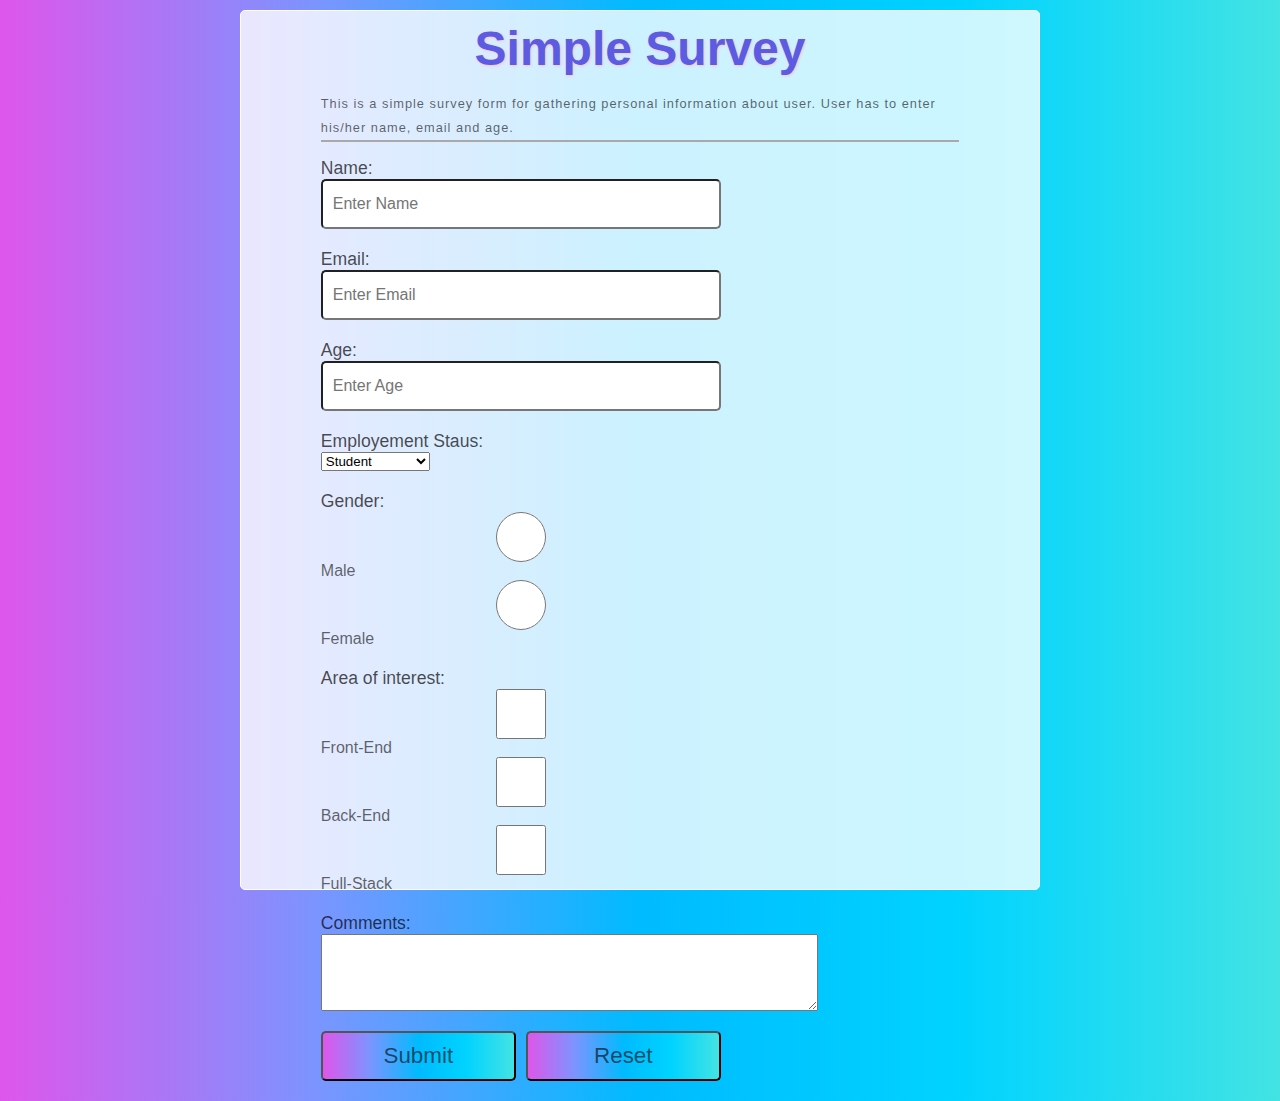
<file: Survay Form/index.html>
<!DOCTYPE html>
<html lang="en">
  <head>
    <meta charset="UTF-8" />
    <meta name="viewport" content="width=device-width, initial-scale=1.0" />
    <meta http-equiv="X-UA-Compatible" content="ie=edge" />
    <link rel="stylesheet" href="style.css" />
    <title>Simple Survey Form</title>
  </head>
  <body>
    <div class="container">
      <h1 id="title">Simple Survey</h1>
      <p id="description">
        This is a simple survey form for gathering personal information about user. User has to
        enter his/her name, email and age.
      </p>
      <form id="survey-form">
        <div class="form-group">
          <label for="name" id="name-label">Name:</label>
          <input type="text" name="name" id="name" placeholder="Enter Name" />
        </div>
        <div class="form-group">
          <label for="email" id="email-label">Email:</label>
          <input type="email" name="email" id="email" placeholder="Enter Email" />
        </div>
        <div class="form-group">
          <label for="number-label">Age:</label>
          <input type="number" name="age" id="number" placeholder="Enter Age" min="18" max="100" />
        </div>
        <div class="form-group">
          <label for="employementstatus">Employement Staus:</label>
          <select name="employementstatus" id="dropdown">
            <option>Student</option>
            <option>Employed</option>
            <option>Self-Employed</option>
          </select>
        </div>
        <div class="form-group">
          <label for="number-label">Gender:</label>
          <input type="radio" name="gender" id="gendermale" /> Male
          <input type="radio" name="gender" id="genderfemale" /> Female
        </div>
        <div class="form-group">
          <label for="number-label">Area of interest:</label>
          <input type="checkbox" name="frontend" id="frontend" value="frontend"> Front-End
          <input type="checkbox" name="frontend" id="frontend" value="frontend"> Back-End
          <input type="checkbox" name="frontend" id="frontend" value="frontend"> Full-Stack
        </div>
        <div class="form-group">
            <label for="number-label">Comments:</label>
            <textarea name="comment" id="comment" cols="60" rows="5"></textarea>
          </div>
        <div class="form-group">
          <input type="submit" value="Submit" id="submit" />
          <input type="reset" value="Reset" />
        </div>
      </form>
    </div>
  </body>
</html>
</file>
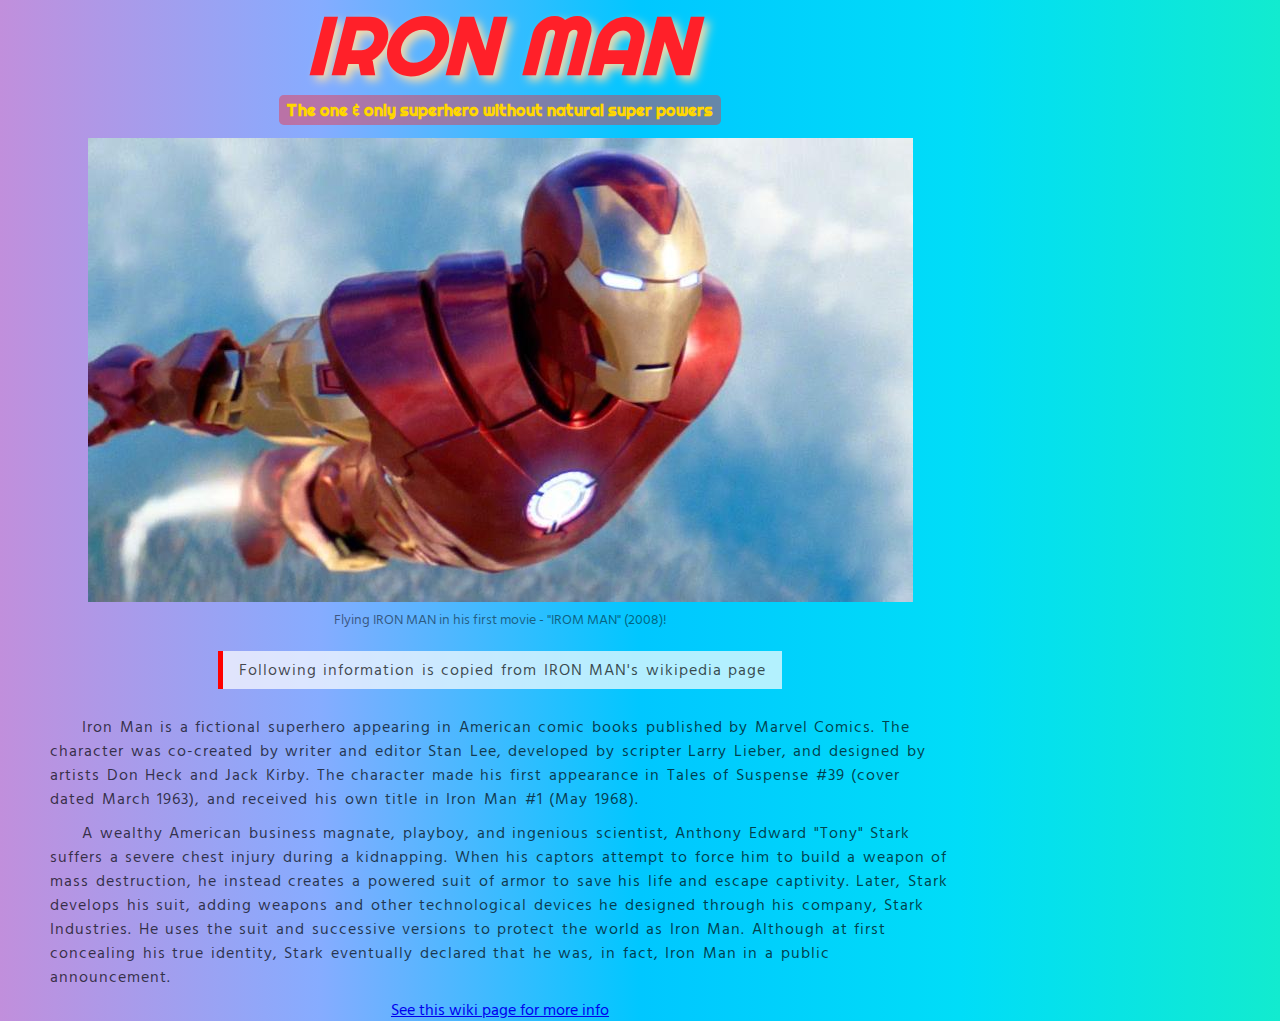
<file: Tribute Page/index.html>
<!DOCTYPE html>
<html lang="en">
  <head>
    <meta charset="UTF-8" />
    <title>IRON MAN: Tribute Page</title>
    <link rel="stylesheet" href="style.css" />
    <!-- <script src="https://cdn.freecodecamp.org/testable-projects-fcc/v1/bundle.js"></script> -->
  </head>
  <body>
    <div id="main">
      <div id="title" >IRON MAN</div>
      <div id="caption">The one & only superhero without natural super powers</div>
      <div id="img-div">
        <img src="iron-man.jpg" alt="flying iron man" id="image" />
        <div id="img-caption">Flying IRON MAN in his first movie - "IROM MAN" (2008)!</div>
      </div>
      <div id="tribute-info">
        <span class="disclaimer">Following information is copied from IRON MAN's wikipedia page</span>
        <p>
          Iron Man is a fictional superhero appearing in American comic books published by Marvel
          Comics. The character was co-created by writer and editor Stan Lee, developed by scripter
          Larry Lieber, and designed by artists Don Heck and Jack Kirby. The character made his
          first appearance in Tales of Suspense #39 (cover dated March 1963), and received his own
          title in Iron Man #1 (May 1968).
        </p>
        <p>
          A wealthy American business magnate, playboy, and ingenious scientist, Anthony Edward
          "Tony" Stark suffers a severe chest injury during a kidnapping. When his captors attempt
          to force him to build a weapon of mass destruction, he instead creates a powered suit of
          armor to save his life and escape captivity. Later, Stark develops his suit, adding
          weapons and other technological devices he designed through his company, Stark Industries.
          He uses the suit and successive versions to protect the world as Iron Man. Although at
          first concealing his true identity, Stark eventually declared that he was, in fact, Iron
          Man in a public announcement.
        </p>
        <a href="https://en.wikipedia.org/wiki/Iron_Man" id="tribute-link" target="_blank"
          >See this wiki page for more info</a
        >
      </div>
    </div>
  </body>
</html>
</file>
<file: Survay Form/style.css>
* {
  margin: 0px;
  padding: 0px;
  -webkit-box-sizing: border-box;
          box-sizing: border-box;
}

body {
  background-image: -webkit-gradient(linear, left top, right top, from(#de56eb), color-stop(#7a95ff), color-stop(#00bbff), color-stop(#00d3ff), to(#43e3e3));
  background-image: linear-gradient(to right, #de56eb, #7a95ff, #00bbff, #00d3ff, #43e3e3);
  height: 100%;
}

.container {
  max-width: 800px;
  margin: 10px auto;
  border: 1px solid white;
  border-radius: 5px;
  background-color: rgba(255, 255, 255, 0.8);
  font-family: sans-serif;
  color: rgba(0, 0, 0, 0.6);
  height: calc(100vh - 20px);
}

.container #title {
  color: #5c5ce2;
  text-align: center;
  font-size: 3rem;
  text-shadow: 1px 1px 3px pink;
  margin-top: 10px;
}

.container #description {
  width: 80%;
  margin: 1rem auto;
  border-bottom: 1px solid darkgray;
  font-size: 0.8rem;
  line-height: 1.5rem;
  letter-spacing: 1px;
  border-bottom-width: 2px;
}

.container #survey-form {
  display: -webkit-box;
  display: -ms-flexbox;
  display: flex;
  max-width: 80%;
  -webkit-box-align: start;
      -ms-flex-align: start;
          align-items: flex-start;
  -webkit-box-pack: center;
      -ms-flex-pack: center;
          justify-content: center;
  -webkit-box-orient: vertical;
  -webkit-box-direction: normal;
      -ms-flex-direction: column;
          flex-direction: column;
  margin: 0 auto;
}

.container #survey-form .form-group {
  display: -webkit-box;
  display: -ms-flexbox;
  display: flex;
  -webkit-box-orient: vertical;
  -webkit-box-direction: normal;
      -ms-flex-direction: column;
          flex-direction: column;
  -webkit-box-align: start;
      -ms-flex-align: start;
          align-items: flex-start;
  margin-bottom: 20px;
}

.container #survey-form .form-group label {
  font-family: 'Lucida Grande', 'Lucida Sans Unicode', Geneva, Verdana, sans-serif;
  color: rgba(0, 0, 0, 0.7);
  font-size: 1.1rem;
}

.container #survey-form .form-group input {
  width: 400px;
  height: 50px;
  font-size: 1rem;
  padding: 10px;
  border-radius: 5px;
}

.container #survey-form .form-group:last-child {
  display: -webkit-box;
  display: -ms-flexbox;
  display: flex;
  -webkit-box-orient: horizontal;
  -webkit-box-direction: normal;
      -ms-flex-direction: row;
          flex-direction: row;
  -webkit-box-pack: justify;
      -ms-flex-pack: justify;
          justify-content: space-between;
  width: 400px;
}

.container #survey-form .form-group:last-child input {
  width: 195px;
  font-size: 1.4rem;
  font-family: Verdana, Geneva, Tahoma, sans-serif;
  background-image: -webkit-gradient(linear, left top, right top, from(#de56eb), color-stop(#7a95ff), color-stop(#00bbff), color-stop(#00d3ff), to(#43e3e3));
  background-image: linear-gradient(to right, #de56eb, #7a95ff, #00bbff, #00d3ff, #43e3e3);
  color: rgba(0, 0, 0, 0.6);
}
/*# sourceMappingURL=style.css.map */
</file>
<file: Tribute Page/style.css>
@import url("https://fonts.googleapis.com/css?family=Hind+Madurai|Righteous&display=swap");
* {
  margin: 0px;
  padding: 0px;
  -webkit-box-sizing: border-box;
          box-sizing: border-box;
}

body {
  background-image: -webkit-gradient(linear, left top, right top, from(#c18fdc), color-stop(#86acff), color-stop(#00c7ff), color-stop(#00ddf8), to(#12ebcf));
  background-image: linear-gradient(to right, #c18fdc, #86acff, #00c7ff, #00ddf8, #12ebcf);
  max-width: 1000px;
  font-size: 1rem;
  /* or 16px */
  font-family: "Hind Madurai", sans-serif;
}

#title {
  font-family: "Righteous", cursive, verdana;
  font-size: 5rem;
  font-style: italic;
  font-weight: bold;
  color: #ff2029;
  text-shadow: 5px 5px 10px #f6dcab;
}

#title:hover {
  color: #f6dcab;
  text-shadow: 5px 5px 10px #ff2029;
  -webkit-transform: scale(1.2);
          transform: scale(1.2);
}

#caption {
  font-family: "Righteous", cursive, verdana;
  color: gold;
  font-weight: bold;
  padding: 0.3rem 0.5rem;
  background-color: rgba(255, 32, 41, 0.4);
  border-radius: 0.3rem;
}

#main {
  display: -ms-grid;
  display: grid;
  -ms-grid-rows: 90px 30px auto 1fr;
      grid-template-rows: 90px 30px auto 1fr;
  grid-row-gap: 5px;
  -webkit-box-align: center;
      -ms-flex-align: center;
          align-items: center;
  justify-items: center;
}

#tribute-info {
  -ms-grid-column-align: start;
      justify-self: start;
  display: -ms-grid;
  display: grid;
  -ms-grid-rows: auto;
      grid-template-rows: auto;
  grid-row-gap: 10px;
  -webkit-box-align: center;
      -ms-flex-align: center;
          align-items: center;
  justify-items: center;
}

#tribute-info .disclaimer {
  margin: 1rem 0rem;
  padding: 0.5rem 1rem;
  color: rgba(0, 0, 0, 0.7);
  word-spacing: 0.1rem;
  letter-spacing: 1px;
  background-color: rgba(255, 255, 255, 0.7);
  border-left: 5px solid red;
}

#tribute-info p {
  text-indent: 2rem;
  line-height: 1.5rem;
  max-width: 90%;
  margin: 0 2rem;
  word-spacing: 0.1rem;
  letter-spacing: 1px;
  color: rgba(0, 0, 0, 0.7);
}

#img-div {
  display: -webkit-box;
  display: -ms-flexbox;
  display: flex;
  -webkit-box-orient: vertical;
  -webkit-box-direction: normal;
      -ms-flex-direction: column;
          flex-direction: column;
  -webkit-box-align: center;
      -ms-flex-align: center;
          align-items: center;
  -webkit-box-pack: center;
      -ms-flex-pack: center;
          justify-content: center;
}

#img-div img {
  margin: 0.5rem 0;
  max-width: 90vw;
  height: auto;
}

#img-div #img-caption {
  color: rgba(0, 0, 0, 0.5);
  font-size: 0.9rem;
}

@media screen and (max-width: 700px) {
  #main {
    -ms-grid-rows: 60px 30px auto 1fr;
        grid-template-rows: 60px 30px auto 1fr;
  }
  #title {
    font-size: 3rem;
  }
}
/*# sourceMappingURL=style.css.map */
</file>
